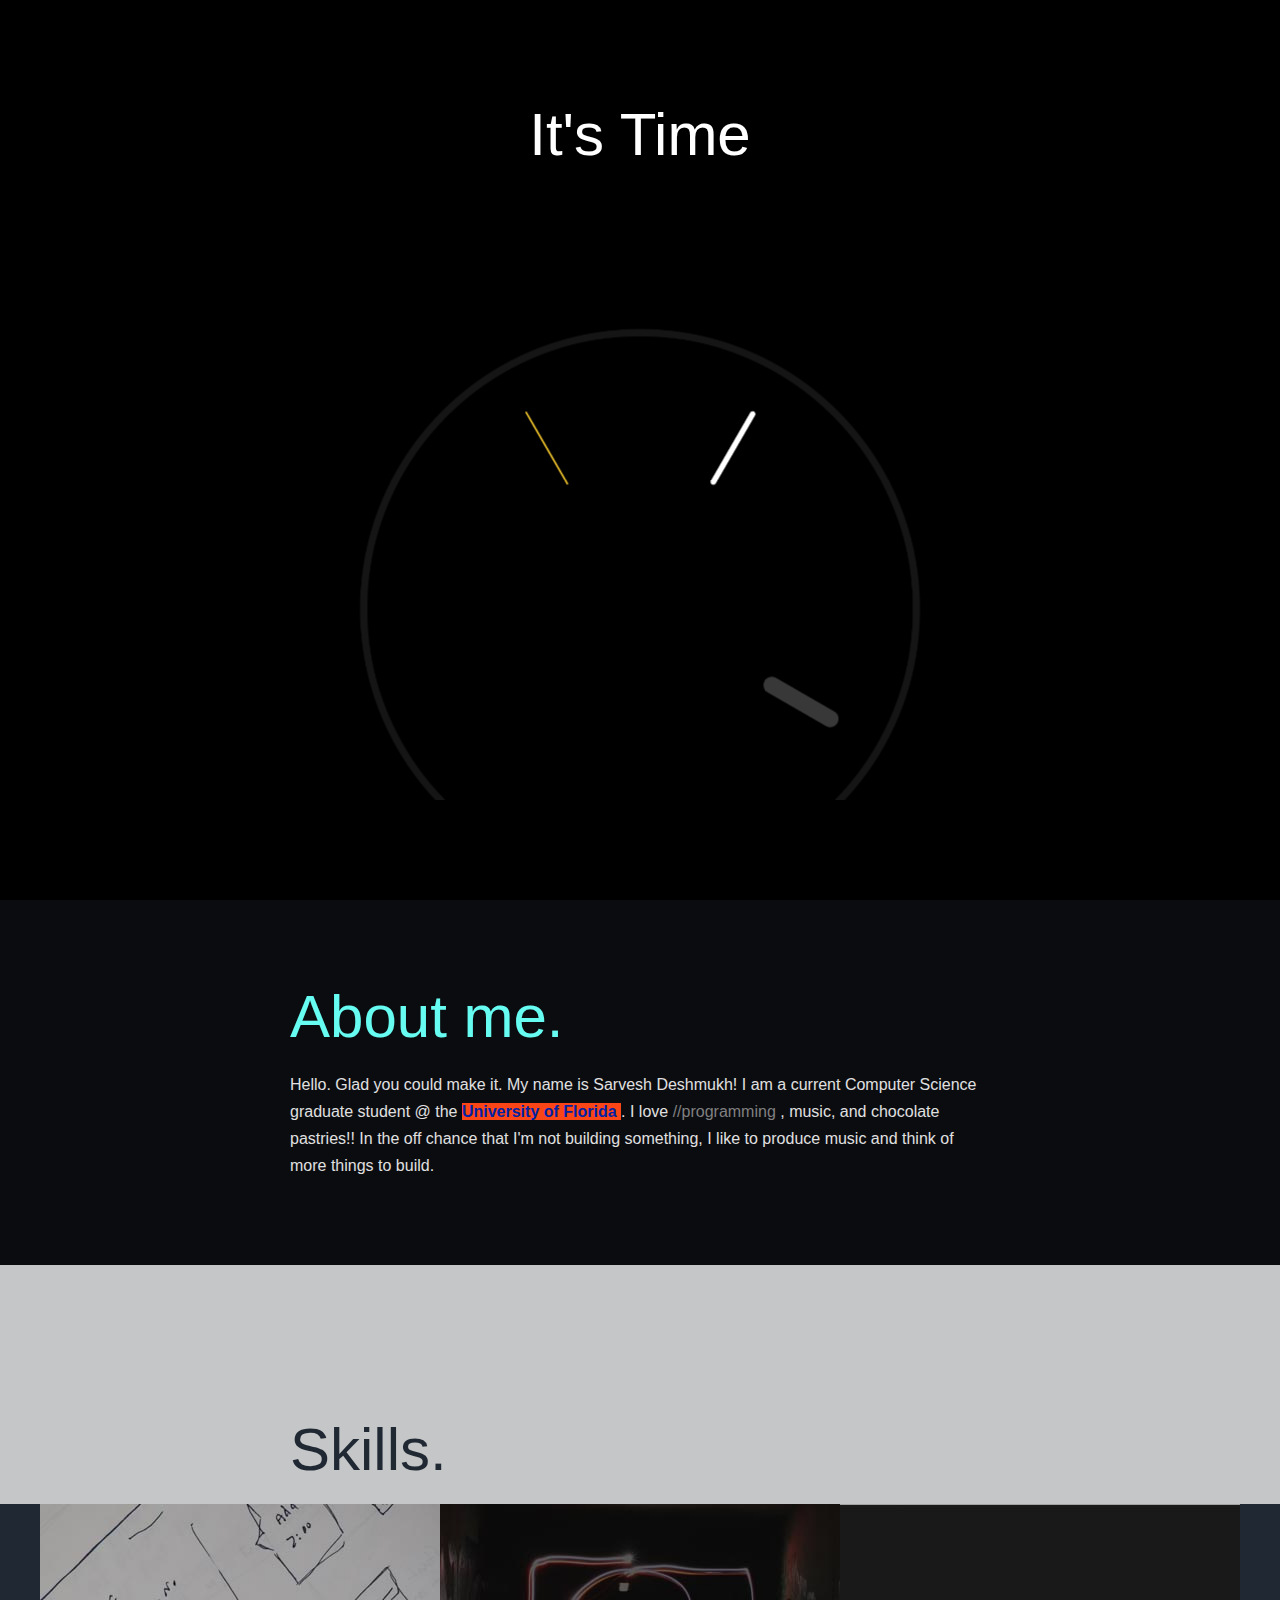
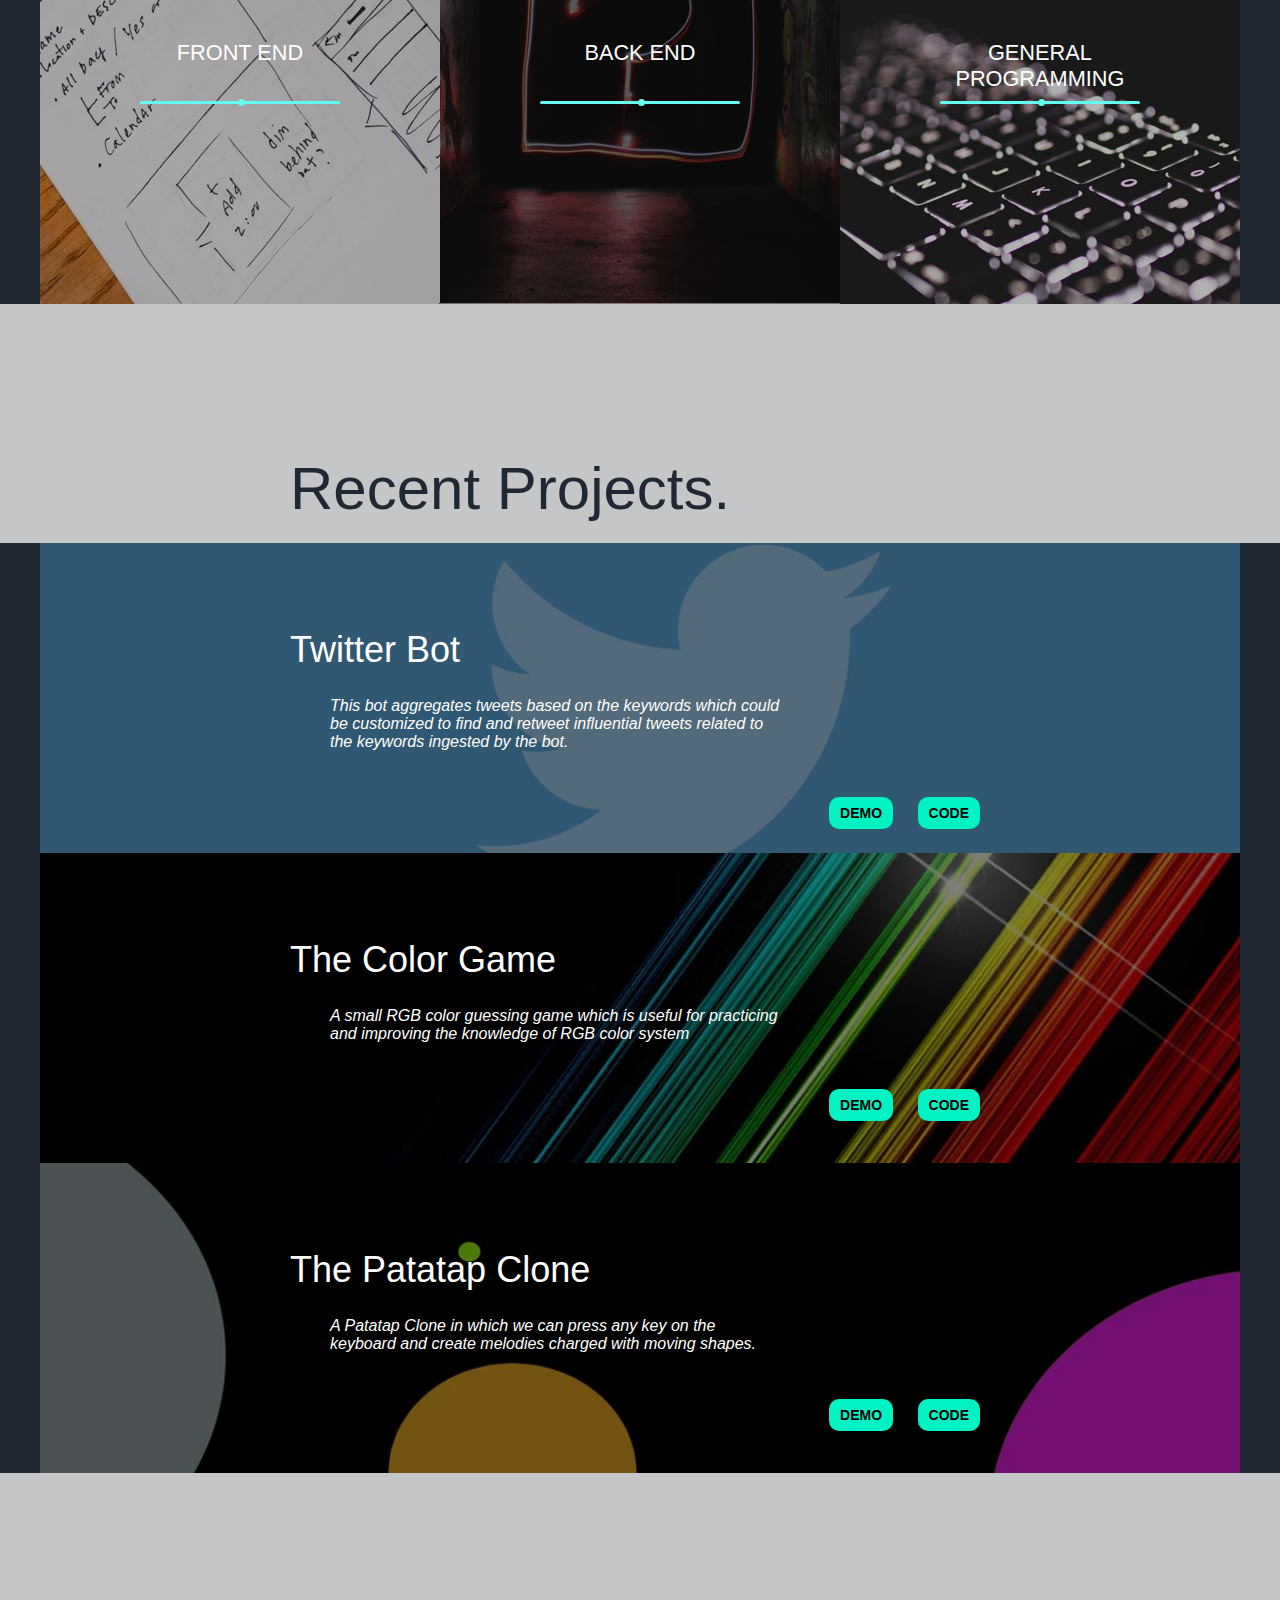
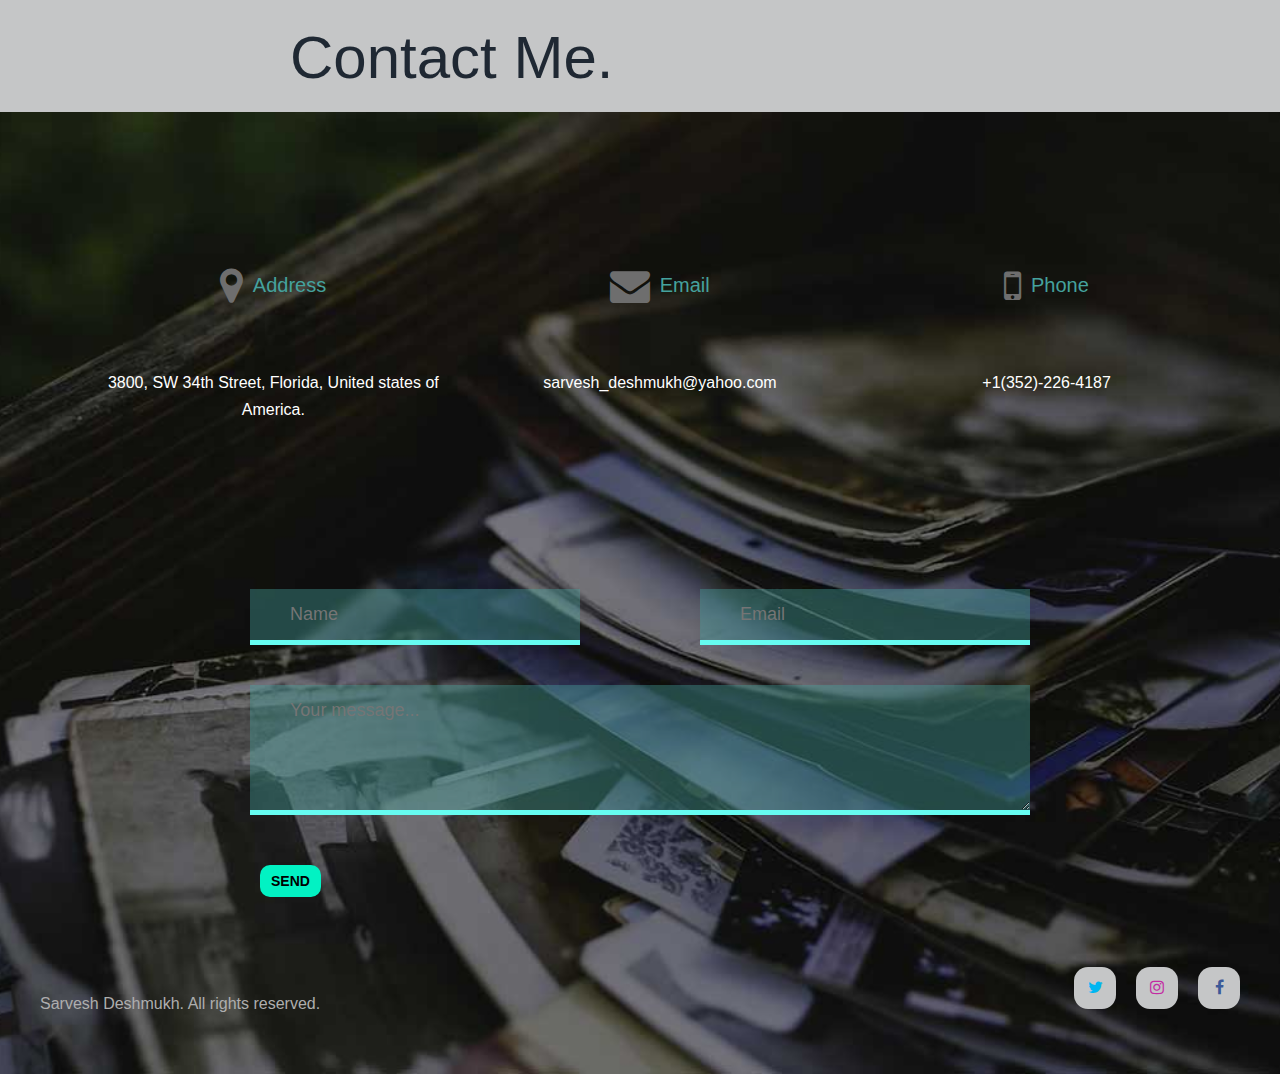
<file: index.html>
<!DOCTYPE html>
<html>
    <head>
        <meta charset="utf-8">
        <meta name="viewport" content="width=device-width, initial-scale=1">
        <title>Sarvesh Deshmukh</title>
        <link rel="stylesheet" href="https://maxcdn.bootstrapcdn.com/font-awesome/4.3.0/css/font-awesome.min.css">
        <link rel="stylesheet" type="text/css" href="css/style.css"></link>
    </head>
    <body>

        <div id="preloader">
            <div class="section">
                <h1 class="clock-heading">It's Time</h1>

                <div class="clock-wrapper">
                    <img class="clock-img clock" src="img/clock-png.png">
                    <img class="clock-img hours" src="img/hours-png.png">
                    <img class="clock-img minutes" src="img/minutes-png.png">
                    <img class="clock-img seconds" src="img/seconds-png.png">
                </div>
            </div>
        </div>

    <nav>
            <ul>
                <li><a href="#" data-scroll-target=".about">About</a></li>
                <li><a href="#" data-scroll-target=".skills">Skills</a></li>
                <li><a href="#" data-scroll-target=".recent-projects">Recent Projects</a></li>
                <li><a href="#" data-scroll-target=".contact-me">Contact</a></li>
            </ul>
        </nav> <!-- end of nav -->

        <div class="intro">
            <div class="container">
                <div class="intro-headings">
                    <h1>Sarvesh Deshmukh</h1>
                    <h4>Software developer</h4>
                    <ul class="social-head social-list-head">
                        <li>
                            <a href="mailto:sarvesh_deshmukh@yahoo.com" target="_blank">
                                <span class="fa-stack fa-lg">
                                    <i class="fa fa-circle-o fa-stack-2x"></i>
                                    <i class="fa fa-envelope fa-inverse fa-stack-1x"></i>
                                </span>
                            </a>
                        <li>
                         <li>
                            <a href="https://www.linkedin.com/in/sarvesh-deshmukh" target="_blank">
                                <span class="fa-stack fa-lg">
                                    <i class="fa fa-circle-o fa-stack-2x"></i>
                                    <i class="fa fa-linkedin fa-inverse fa-stack-1x"></i>
                                </span>
                            </a>
                        <li>
                         <li>
                            <a href="https://github.com/SarveshDeshmukh" target="_blank">
                                <span class="fa-stack fa-lg">
                                    <i class="fa fa-circle-o fa-stack-2x"></i>
                                    <i class="fa fa-github-alt fa-inverse fa-stack-1x"></i>
                                </span>
                            </a>
                        <li>
                         <li>
                            <a href="https://soundcloud.com/saveshh" target="_blank">
                                <span class="fa-stack fa-lg">
                                    <i class="fa fa-circle-o fa-stack-2x"></i>
                                    <i class="fa fa-soundcloud fa-inverse fa-stack-1x"></i>
                                </span>
                            </a>
                        <li>
                         <li>
                            <a href="https://twitter.com/OneTouchGiroud" target="_blank">
                                <span class="fa-stack fa-lg">
                                    <i class="fa fa-circle-o fa-stack-2x"></i>
                                    <i class="fa fa-twitter fa-inverse fa-stack-1x"></i>
                                </span>
                            </a>
                        <li>
                         <li>
                            <a href="https://www.facebook.com/sarvesh.deshmukh.5" target="_blank">
                                <span class="fa-stack fa-lg">
                                    <i class="fa fa-circle-o fa-stack-2x"></i>
                                    <i class="fa fa-facebook fa-inverse fa-stack-1x"></i>
                                </span>
                            </a>
                        <li>
                         <li>
                            <a href="https://www.dropbox.com/s/4krc360x67r2nw2/SResume.pdf?dl=0" target="_blank">
                                <span class="fa-stack fa-lg">
                                    <i class="fa fa-circle-o fa-stack-2x"></i>
                                    <i class="fa fa-file-pdf-o fa-inverse fa-stack-1x"" ></i>
                                </span>
                            </a>
                        <li>
                    </ul>
                </div> <!-- end of intro headings -->

                <!-- <a href="#" class="continue-btn" data-scroll-target=".about" >Continue</a> -->
                <section id="section06" data-scroll-target=".about" class="demo">
                <a href="#" class="continue-btn-scroll" data-scroll-target=".about" ><span></span>...</a>
              </section>

            </div> <!-- end of container -->
        </div> <!-- end of the intro -->

        <div class="about">
            <div class="container-sm">
                <h2>About me.</h2>
                <p>
                    Hello. Glad you could make it. My name is Sarvesh Deshmukh! I am a current Computer Science graduate student @ the <span class="uf">University of Florida </span>. I love <span class="programming-abt">//programming </span>, music, and chocolate pastries!! In the off chance that I'm not building something, I like to produce music and think of more things to build.

                </p>
            </div> <!-- end of container small -->
        </div> <!-- end of about section -->

        <div class="skills">
            <div class="container-sm">
               <h2>Skills.</h2>
            </div> <!--end of container small -->

            <div class="skills-list-bg">
                <ul class="skills-list container">
                    <li class="skill front-end">
                        <h5>Front End</h5>
                        <p>
                            JavaScript, CSS, HTML, jQuery
                        </p>
                        <span class="skill-divider"></span>
                    </li>

                    <li class="skill back-end">
                        <h5>Back End</h5>
                        <p>
                            Node.js, MongoDB
                        </p>
                        <span class="skill-divider"></span>
                    </li>

                    <li class="skill gen-prog">
                        <h5>General Programming</h5>
                        <p>
                            Java, C#
                        </p>
                        <span class="skill-divider"></span>
                    </li>

                </ul> <!-- end of skills list / container -->
            </div> <!-- end of skills list bg -->
        </div> <!-- end of skills -->


        <div class="recent-projects">
            <div class="container-sm">
                <h2>Recent Projects.</h2>
            </div> <!-- end of container small -->

            <div class="recent-projects-list-bg">
                <ul class="recent-projects-list container">
                    <li class="project chrome">
                        <div class="project-visible-content">
                            <div class="container-sm">
                                <h3>Twitter Bot</h3>
                                <div class="project-text-wrapper">
                                    <blockquote>
                                       <i>
                                           This bot aggregates tweets based on the keywords which could be customized to find and retweet influential tweets related to the keywords ingested by the bot.
                                       </i>
                                    </blockquote>
                                    <div class="code-demo">
                                        <a href="https://twitter.com/_afcBot" target="_blank" class="demo-btn">Demo</a>
                                        <a href="https://github.com/SarveshDeshmukh/twitter-bot" target="_blank" class="code-btn">Code</a>
                                    </div>
                                </div> <!-- end of project text wrapper -->
                            </div> <!-- end of container small -->
                        </div> <!-- end of visible content -->
                    </li> <!-- end of project -->
                    <li class="project color-game">
                        <div class="project-visible-content">
                            <div class="container-sm">
                                <h3>The Color Game</h3>
                                <div class="project-text-wrapper">
                                    <blockquote>
                                       <i>
                                            A small RGB color guessing game which is useful for practicing and improving the knowledge of RGB color system
                                       </i>
                                    </blockquote>

                                    <div class="code-demo">
                                        <a href="https://sarveshdeshmukh.github.io/color-game/colorGame.html" target="_blank" class="demo-btn">Demo</a>
                                        <a href="https://github.com/SarveshDeshmukh/color-game" target="_blank" class="code-btn">Code</a>
                                    </div>
                                </div> <!-- end of project text wrapper -->
                            </div> <!-- end of container small -->
                        </div> <!-- end of visible content -->
                    </li>

                    <li class="project patatap">
                        <div class="project-visible-content">
                            <div class="container-sm">
                                <h3>The Patatap Clone</h3>
                                <div class="project-text-wrapper">
                                    <blockquote>
                                       <i>
                                           A Patatap Clone in which we can press any key on the keyboard and create melodies charged with moving shapes.
                                       </i>
                                    </blockquote>

                                    <div class="code-demo">
                                        <a href="https://sarveshdeshmukh.github.io/patatap-clone/" target="_blank" class="demo-btn">Demo</a>
                                        <a href="https://github.com/SarveshDeshmukh/patatap-clone" target="_blank" class="code-btn">Code</a>
                                    </div>
                                </div> <!-- end of project text wrapper -->
                            </div> <!-- end of container small -->
                        </div> <!-- end of visible content -->
                    </li>

                </ul> <!-- end of recent projct list/container -->
            </div> <!-- end of recent projects list bg-->
        </div> <!-- end of recent projects -->

        <div class="contact-me">
            <div class="container-sm">
                <h2>Contact Me.</h2>
            </div> <!-- end of container small -->

            <div class="contact-me-bg">
                <div class="container">
                    <ul class="contact-list">
                        <li>
                            <i class="fa fa-map-marker" aria-hidden="true"></i>
                            <h6>Address</h6>
                            <p>3800, SW 34th Street, Florida, United states of America.
                        </li>

                        <li>
                            <i class="fa fa-envelope" aria-hidden="true"></i>
                            <h6>Email</h6>
                            <p>sarvesh_deshmukh@yahoo.com</p>
                        </li>

                        <li>
                            <i class="fa fa-mobile" aria-hidden="true"></i>
                            <h6>Phone</h6>
                            <p>+1(352)-226-4187</p>
                        </li>
                    </ul> <!-- end of contact list -->

                    <script type="text/javascript" > var submitted = false;</script>
                    <iframe name ="hidden-iframe" id ="hidden-iframe" style="display:none" onload="if (submitted){
                                location.reload();
                        }"></iframe>
                    <form action="https://docs.google.com/forms/d/e/1FAIpQLSckkP1IXegDurvOcTHxyCd-pHXDqCb6r6asdkkcd5bpFKEsLw/formResponse" target="hidden-iframe" method="POST" id="mG61Hd" onsubmit="submitted=true;"><div class="freebirdFormviewerViewFormCard">
                            <div class="freebirdFormviewerViewAccentBanner freebirdAccentBackground"></div>
                            <div class="freebirdFormviewerViewFormContent ">
                                    <div class="freebirdFormviewerViewHeaderHeader">
                                            <div class="freebirdFormviewerViewHeaderTitleRow">

                                            </div>
                                    </div>
                            <div class="freebirdFormviewerViewItemList" role="list">
                                    <div role="listitem" class="freebirdFormviewerViewItemsItemItem freebirdFormviewerViewItemsTextTextItem" jsname="ibnC6b" jscontroller="rDGJeb" jsaction="sPvj8e:e4JwSe,vwKRrd;" data-item-id="1799977086">
                                            <div class="freebirdFormviewerViewItemsItemItemHeader">
                                                    <div class="freebirdFormviewerViewItemsItemItemTitleContainer">
                                                            <div class="freebirdFormviewerViewItemsItemItemTitle" dir="auto" role="heading" aria-level="2" aria-describedby="i.desc.1799977086"></div>
                                                    <div class="freebirdFormviewerViewItemsItemItemHelpText" id="i.desc.1799977086" dir="auto">
                                                    </div>
                                            </div>
                                    </div>
                                    <div class="name-input-wrap freebirdFormviewerViewItemsTextItemWrapper">
                                            <div class="quantumWizTextinputPaperinputEl freebirdFormviewerViewItemsTextShortText freebirdThemedInput" jscontroller="pxq3x" jsaction="clickonly:KjsqPd; focus:Jt1EX; blur:fpfTEe; input:Lg5SV;" jsshadow="" jsname="W85ice"><div class="quantumWizTextinputPaperinputMainContent exportContent">
                                                    <div class="quantumWizTextinputPaperinputContentArea">
                                                            <div class="quantumWizTextinputPaperinputInputArea">
                                                                    <input type="text" class="quantumWizTextinputPaperinputInput exportInput" jsname="YPqjbf" autocomplete="off" tabindex="0" title="Name" placeholder="Name" aria-label="Name" aria-describedby="i.desc.1799977086 i.err.1799977086" name="entry.48001154" value="" dir="auto" data-initial-dir="auto" data-initial-value="">

                                                            </div>
                                                                    <div class="quantumWizTextinputPaperinputUnderline exportUnderline"></div>
                                                                    <div jsname="XmnwAc" class="quantumWizTextinputPaperinputFocusUnderline exportFocusUnderline"></div>
                                                            </div>
                                                    </div>
                                                    <div class="quantumWizTextinputPaperinputCounterErrorHolder">
                                                            <div jsname="ty6ygf" class="quantumWizTextinputPaperinputHint exportHint"></div>
                                                    </div>
                                            </div>
                                    </div>
                                    <div class="freebirdFormviewerViewItemsItemGradingGradingBox freebirdFormviewerViewItemsItemGradingFeedbackBox" jsname="R7fTud"></div>
                                    <div jsname="XbIQze" class="freebirdFormviewerViewItemsItemErrorMessage" id="i.err.1799977086" role="alert"></div>
                            </div>
                            <div role="listitem" class="freebirdFormviewerViewItemsItemItem freebirdFormviewerViewItemsTextTextItem" jsname="ibnC6b" jscontroller="rDGJeb" jsaction="sPvj8e:e4JwSe,vwKRrd;" data-item-id="136136943">
                                    <div class="freebirdFormviewerViewItemsItemItemHeader">
                                            <div class="freebirdFormviewerViewItemsItemItemTitleContainer"><div class="freebirdFormviewerViewItemsItemItemTitle" dir="auto" role="heading" aria-level="2" aria-describedby="i.desc.136136943">
                                            </div>
                                            <div class="freebirdFormviewerViewItemsItemItemHelpText" id="i.desc.136136943" dir="auto"></div>
                                    </div>
                            </div>
                            <div class="email-input-wrap freebirdFormviewerViewItemsTextItemWrapper">
                                    <div class="quantumWizTextinputPaperinputEl freebirdFormviewerViewItemsTextShortText freebirdThemedInput" jscontroller="pxq3x" jsaction="clickonly:KjsqPd; focus:Jt1EX; blur:fpfTEe; input:Lg5SV;" jsshadow="" jsname="W85ice">
                                            <div class="quantumWizTextinputPaperinputMainContent exportContent">
                                                    <div class="quantumWizTextinputPaperinputContentArea">
                                                            <div class="quantumWizTextinputPaperinputInputArea">
                                                                    <input type="text" class="quantumWizTextinputPaperinputInput exportInput" jsname="YPqjbf" autocomplete="off" tabindex="0" placeholder="Email" title="Email" aria-label="Email" aria-describedby="i.desc.136136943 i.err.136136943" name="entry.409552645" value="" dir="auto" data-initial-dir="auto" data-initial-value="">

                                                                    </div>
                                                                            <div class="quantumWizTextinputPaperinputUnderline exportUnderline"></div>
                                                                    <div jsname="XmnwAc" class="quantumWizTextinputPaperinputFocusUnderline exportFocusUnderline"></div>
                                                            </div>
                                                    </div>
                                                    <div class="quantumWizTextinputPaperinputCounterErrorHolder">
                                                                <div jsname="ty6ygf" class="quantumWizTextinputPaperinputHint exportHint"></div>
                                                    </div>
                                            </div>
                                    </div>
                                    <div class="freebirdFormviewerViewItemsItemGradingGradingBox freebirdFormviewerViewItemsItemGradingFeedbackBox" jsname="R7fTud"></div>
                                    <div jsname="XbIQze" class="freebirdFormviewerViewItemsItemErrorMessage" id="i.err.136136943" role="alert"></div>
                            </div>
                            <div role="listitem" class="freebirdFormviewerViewItemsItemItem freebirdFormviewerViewItemsTextTextItem" jsname="ibnC6b" jscontroller="rDGJeb" jsaction="sPvj8e:e4JwSe,vwKRrd;" data-item-id="324635761"><div class="freebirdFormviewerViewItemsItemItemHeader">
                                <div class="freebirdFormviewerViewItemsItemItemTitleContainer">
                                    <div class="freebirdFormviewerViewItemsItemItemTitle" dir="auto" role="heading" aria-level="2" aria-describedby="i.desc.324635761"></div>
                                    <div class="freebirdFormviewerViewItemsItemItemHelpText" id="i.desc.324635761" dir="auto"></div>
                                </div></div><div class="message-input-wrapper quantumWizTextinputPapertextareaEl modeLight freebirdFormviewerViewItemsTextLongText freebirdThemedInput" jscontroller="pxq3x" jsaction="clickonly:KjsqPd; focus:Jt1EX; blur:fpfTEe; input:Lg5SV;" jsshadow="" jsname="W85ice"><div class="quantumWizTextinputPapertextareaMainContent exportContent"><div class="quantumWizTextinputPapertextareaContentArea exportContentArea"><textarea class="quantumWizTextinputPapertextareaInput exportTextarea" jsname="YPqjbf" data-rows="1" tabindex="0" placeholder="Your message..." aria-label="Message" jscontroller="gZjhIf" jsaction="input:Lg5SV;ti6hGc:XMgOHc;rcuQ6b:WYd;" name="entry.1734595818" dir="auto" data-initial-dir="auto" data-initial-value="" style="height: 24px;"></textarea></div><div class="quantumWizTextinputPapertextareaUnderline exportUnderline"></div><div jsname="XmnwAc" class="quantumWizTextinputPapertextareaFocusUnderline exportFocusUnderline"></div></div><div jsname="ty6ygf" class="quantumWizTextinputPapertextareaHint exportHint"></div></div><div class="freebirdFormviewerViewItemsItemGradingGradingBox freebirdFormviewerViewItemsItemGradingFeedbackBox" jsname="R7fTud"></div><div jsname="XbIQze" class="freebirdFormviewerViewItemsItemErrorMessage" id="i.err.324635761" role="alert"></div></div></div><div class="freebirdFormviewerViewNavigationNavControls" jscontroller="lSvzH" jsaction="rcuQ6b:npT2md;JIbuQc:V3upec(GeGHKb),HiUbje(M2UYVd),NPBnCf(OCpkoe)" data-shuffle-seed="-7570258245956829545"><div class="freebirdFormviewerViewNavigationButtonsAndProgress"><div class="freebirdFormviewerViewNavigationButtons"><div role="button" class="quantumWizButtonPaperbuttonEl quantumWizButtonPaperbuttonFlat quantumWizButtonPaperbuttonDark quantumWizButtonPaperbutton2El2 freebirdFormviewerViewNavigationSubmitButton" jscontroller="VXdfxd" jsaction="click:cOuCgd; mousedown:UX7yZ; mouseup:lbsD7e; mouseenter:tfO1Yc; mouseleave:JywGue;touchstart:p6p2H; touchmove:FwuNnf; touchend:yfqBxc(preventMouseEvents=true|preventDefault=true); touchcancel:JMtRjd;focus:AHmuwe; blur:O22p3e; contextmenu:mg9Pef;" jsshadow="" jsname="M2UYVd" aria-disabled="false" tabindex="0"><div class="quantumWizButtonPaperbuttonRipple exportInk" jsname="ksKsZd"></div><div class="quantumWizButtonPaperbuttonFocusOverlay exportOverlay"></div><content class="quantumWizButtonPaperbuttonContent"><input type="Submit" class="quantumWizButtonPaperbuttonLabel exportLabel button" value="Send" ></input></content></div></div></div></div><input type="hidden" name="fvv" value="1"><input type="hidden" name="draftResponse" value="[null,null,&quot;-7570258245956829545&quot;]
                                "><input type="hidden" name="pageHistory" value="0"><input type="hidden" name="fbzx" value="-7570258245956829545"></div></div></form>

                    <footer>
                        <ul class="social-btn-list clear-fix">
                            <li><a href="https://twitter.com/OneTouchGiroud" target="_blank" class="twitter">
                                <i class="fa fa-twitter" aria-hidden="true"></i>
                            </a></li>
                            <li><a href="https://www.instagram.com/_calmchor/" target="_blank" class="instagram">
                                <i class="fa fa-instagram" aria-hidden="true"></i>
                            </a></li>
                            <li><a href="https://www.facebook.com/sarvesh.deshmukh.5" target="_blank" class="facebook">
                                <i class="fa fa-facebook" aria-hidden="true"></i>
                            </a></li>
                        </ul>

                        <p>
                            Sarvesh Deshmukh. All rights reserved.
                        </p>
                    </footer> <!-- end of footer -->
                </div>
            </div> <!-- end of contact me bg -->

        </div> <!-- end of contact me -->




        <script src="https://ajax.googleapis.com/ajax/libs/jquery/2.1.3/jquery.min.js"></script>
        <script type="text/javascript" src="js/script.js"></script>
    </body>
</html>
</file>
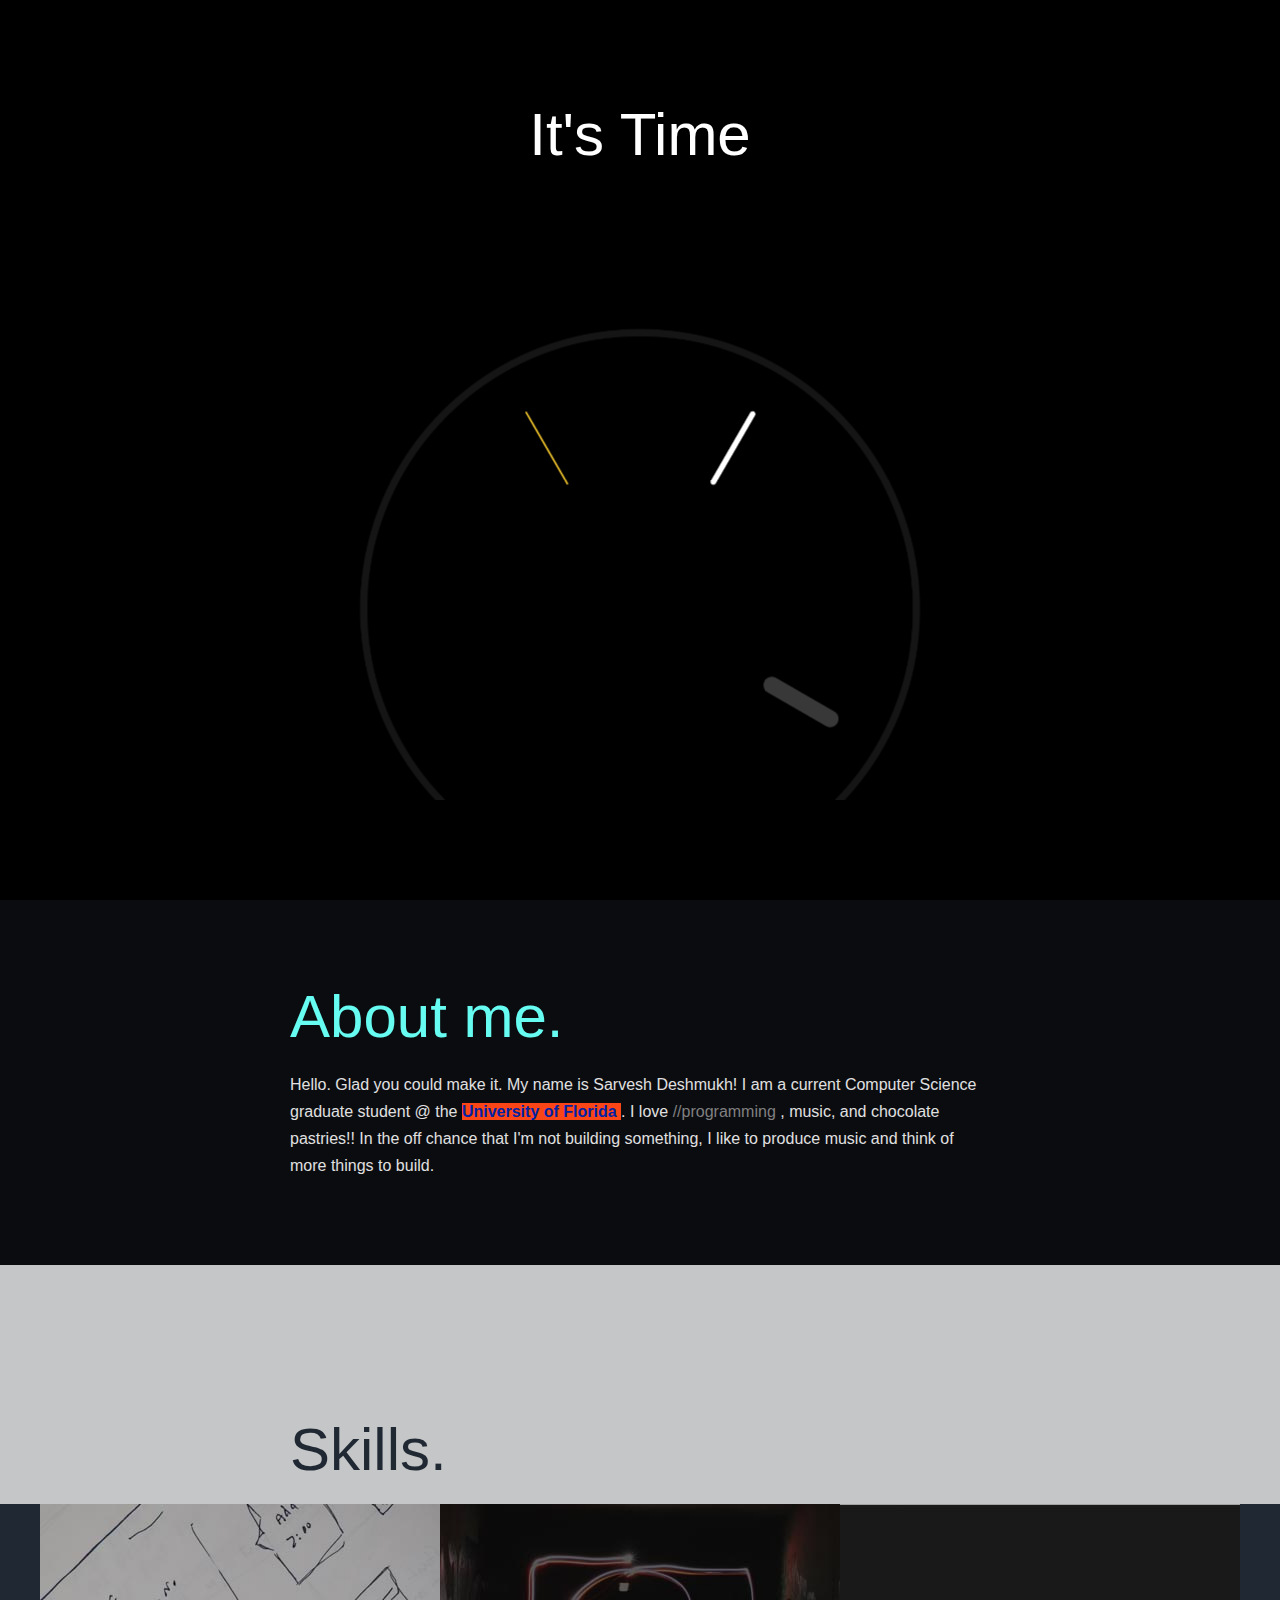
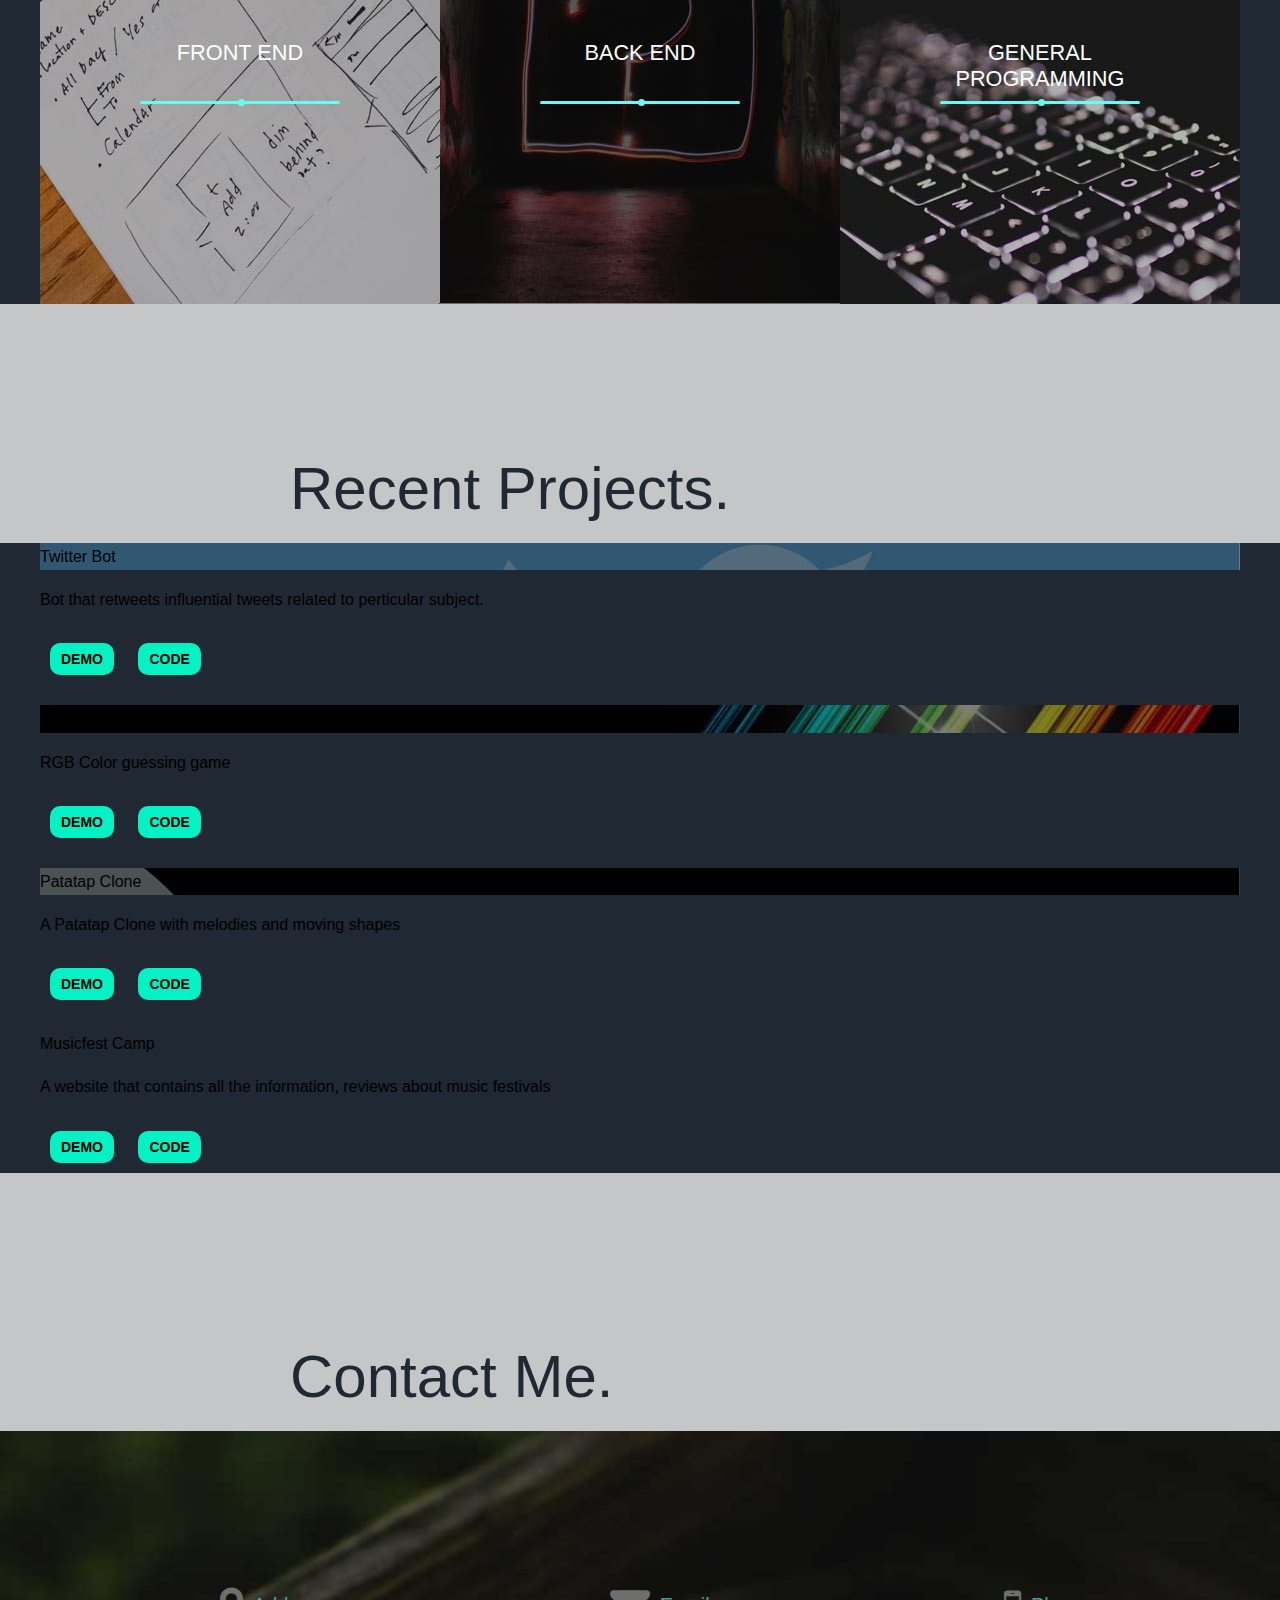
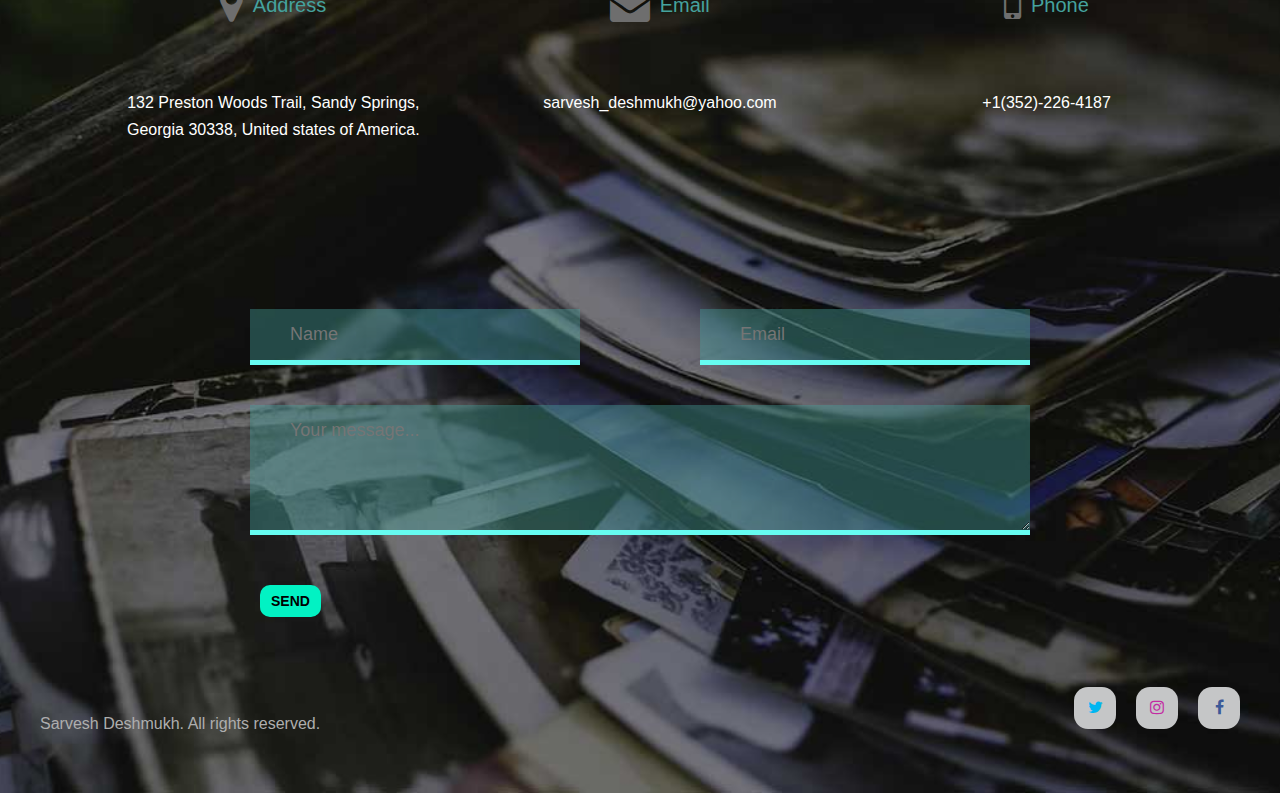
<file: index1.html>
<!DOCTYPE html>
<html>
    <head>
        <meta charset="utf-8">
        <meta name="viewport" content="width=device-width, initial-scale=1">
        <title>Sarvesh Deshmukh</title>
        <link rel="stylesheet" href="https://maxcdn.bootstrapcdn.com/font-awesome/4.3.0/css/font-awesome.min.css">
        <link rel="stylesheet" type="text/css" href="css/style.css"></link>
    </head>
    <body>

        <div id="preloader">
            <div class="section">
                <h1 class="clock-heading">It's Time</h1>

                <div class="clock-wrapper">
                    <img class="clock-img clock" src="img/clock-png.png">
                    <img class="clock-img hours" src="img/hours-png.png">
                    <img class="clock-img minutes" src="img/minutes-png.png">
                    <img class="clock-img seconds" src="img/seconds-png.png">
                </div>
            </div>
        </div>

    <nav>
            <ul>
                <li><a href="#" data-scroll-target=".about">About</a></li>
                <li><a href="#" data-scroll-target=".skills">Skills</a></li>
                <li><a href="#" data-scroll-target=".recent-projects">Recent Projects</a></li>
                <li><a href="#" data-scroll-target=".contact-me">Contact</a></li>
            </ul>
        </nav> <!-- end of nav -->

        <div class="intro">
            <div class="container">
                <div class="intro-headings">
                    <h1>Sarvesh Deshmukh</h1>
                    <h4>Software developer</h4>
                    <ul class="social-head social-list-head">
                        <li>
                            <a href="mailto:sarvesh_deshmukh@yahoo.com" target="_blank">
                                <span class="fa-stack fa-lg">
                                    <i class="fa fa-circle-o fa-stack-2x"></i>
                                    <i class="fa fa-envelope fa-inverse fa-stack-1x"></i>
                                </span>
                            </a>
                        <li>
                         <li>
                            <a href="https://www.linkedin.com/in/sarvesh-deshmukh" target="_blank">
                                <span class="fa-stack fa-lg">
                                    <i class="fa fa-circle-o fa-stack-2x"></i>
                                    <i class="fa fa-linkedin fa-inverse fa-stack-1x"></i>
                                </span>
                            </a>
                        <li>
                         <li>
                            <a href="https://github.com/SarveshDeshmukh" target="_blank">
                                <span class="fa-stack fa-lg">
                                    <i class="fa fa-circle-o fa-stack-2x"></i>
                                    <i class="fa fa-github-alt fa-inverse fa-stack-1x"></i>
                                </span>
                            </a>
                        <li>
                         <li>
                            <a href="https://soundcloud.com/saveshh" target="_blank">
                                <span class="fa-stack fa-lg">
                                    <i class="fa fa-circle-o fa-stack-2x"></i>
                                    <i class="fa fa-soundcloud fa-inverse fa-stack-1x"></i>
                                </span>
                            </a>
                        <li>
                         <li>
                            <a href="https://twitter.com/OneTouchGiroud" target="_blank">
                                <span class="fa-stack fa-lg">
                                    <i class="fa fa-circle-o fa-stack-2x"></i>
                                    <i class="fa fa-twitter fa-inverse fa-stack-1x"></i>
                                </span>
                            </a>
                        <li>
                         <li>
                            <a href="https://www.facebook.com/sarvesh.deshmukh.5" target="_blank">
                                <span class="fa-stack fa-lg">
                                    <i class="fa fa-circle-o fa-stack-2x"></i>
                                    <i class="fa fa-facebook fa-inverse fa-stack-1x"></i>
                                </span>
                            </a>
                        <li>
                         <li>
                            <a href="https://www.dropbox.com/s/al8rckzn38zyp4t/Sarvesh_Resume.pdf?dl=0" target="_blank">
                                <span class="fa-stack fa-lg">
                                    <i class="fa fa-circle-o fa-stack-2x"></i>
                                    <i class="fa fa-file-pdf-o fa-inverse fa-stack-1x"" ></i>
                                </span>
                            </a>
                        <li>
                    </ul>
                </div> <!-- end of intro headings -->

                <!-- <a href="#" class="continue-btn" data-scroll-target=".about" >Continue</a> -->
                <section id="section06" data-scroll-target=".about" class="demo">
                <a href="#" class="continue-btn-scroll" data-scroll-target=".about" ><span></span>...</a>
              </section>

            </div> <!-- end of container -->
        </div> <!-- end of the intro -->

        <div class="about">
            <div class="container-sm">
                <h2>About me.</h2>
                <p>
                    Hello. Glad you could make it. My name is Sarvesh Deshmukh! I am a current Computer Science graduate student @ the <span class="uf">University of Florida </span>. I love <span class="programming-abt">//programming </span>, music, and chocolate pastries!! In the off chance that I'm not building something, I like to produce music and think of more things to build.

                </p>
            </div> <!-- end of container small -->
        </div> <!-- end of about section -->

        <div class="skills">
            <div class="container-sm">
               <h2>Skills.</h2>
            </div> <!--end of container small -->

            <div class="skills-list-bg">
                <ul class="skills-list container">
                    <li class="skill front-end">
                        <h5>Front End</h5>
                        <p>
                            JavaScript, CSS, HTML, jQuery
                        </p>
                        <span class="skill-divider"></span>
                    </li>

                    <li class="skill back-end">
                        <h5>Back End</h5>
                        <p>
                            Node.js, MongoDB
                        </p>
                        <span class="skill-divider"></span>
                    </li>

                    <li class="skill gen-prog">
                        <h5>General Programming</h5>
                        <p>
                            Java, C#
                        </p>
                        <span class="skill-divider"></span>
                    </li>

                </ul> <!-- end of skills list / container -->
            </div> <!-- end of skills list bg -->
        </div> <!-- end of skills -->


        <div class="recent-projects">
            <div class="container-sm">
                <h2>Recent Projects.</h2>
            </div> <!-- end of container small -->

            <div class="recent-projects-list-bg">
                <ul class="recent-projects-list container">
                	<div class="cols">
			<div class="col" ontouchstart="this.classList.toggle('hover');">
				<div class="containerProjects">
					<div class="front" style="background-image: url(./img/bot.jpg)">
						<div class="inner">
							<p>Twitter Bot</p>
              
						</div>
					</div>
					<div class="back">
						<div class="inner">
						  <p>Bot that retweets influential tweets related to perticular subject.
						  <div class="code-demo">
                                        <a href="https://twitter.com/_afcBot" target="_blank" class="demo-btn">Demo</a>
                                        <a href="https://github.com/SarveshDeshmukh/twitter-bot" target="_blank" class="code-btn">Code</a>
                                    </div></p></p>
						</div>
					</div>
				</div>
			</div>
			<div class="col" ontouchstart="this.classList.toggle('hover');">
				<div class="containerProjects">
					<div class="front" style="background-image: url(./img/color-game.jpg)">
						<div class="inner">
							<p>Guess Me?</p>
              
						</div>
					</div>
					<div class="back">
						<div class="inner">
							<p>RGB Color guessing game
							<div class="code-demo">
                                        <a href="https://sarveshdeshmukh.github.io/color-game/colorGame.html" target="_blank" class="demo-btn">Demo</a>
                                        <a href="https://github.com/SarveshDeshmukh/color-game" target="_blank" class="code-btn">Code</a>
                                    </div></p>
						</div>
					</div>
				</div>
			</div>
			<div class="col" ontouchstart="this.classList.toggle('hover');">
				<div class="containerProjects">
					<div class="front" style="background-image: url(./img/patatap.jpg)">
						<div class="inner">
							<p>Patatap Clone</p>
              
						</div>

					</div>
					<div class="back">
						<div class="inner">
							<p>A Patatap Clone with melodies and moving shapes
							<div class="code-demo">
                                        <a href="https://sarveshdeshmukh.github.io/patatap-clone/" target="_blank" class="demo-btn">Demo</a>
                                        <a href="https://github.com/SarveshDeshmukh/patatap-clone" target="_blank" class="code-btn">Code</a>
                                    </div></p>


						</div>
					</div>
				</div>
			</div>
			<div class="col" ontouchstart="this.classList.toggle('hover');">
				<div class="containerProjects">
					<div class="front" style="background-image: url(https://unsplash.it/503/503/)">
						<div class="inner">
							<p>Musicfest Camp</p>
              
						</div>
					</div>
					<div class="back">
						<div class="inner">
							<p>A website that contains all the information, reviews about music festivals
							<div class="code-demo">
                                        <a href="#" class="demo-btn">Demo</a>
                                        <a href="https://github.com/SarveshDeshmukh/music-fest-camp" target="_blank" class="code-btn">Code</a>
                                    </div></p>
						</div>
					</div>
				</div>
			</div>

		</div>



                   <!--  <li class="project chrome">
                        <div class="project-visible-content">
                            <div class="container-sm">
                                <h3>Twitter Bot</h3>
                                <div class="project-text-wrapper">
                                    <blockquote>
                                       <i>
                                           This bot aggregates tweets based on the keywords which could be customized to find and retweet influential tweets related to the keywords ingested by the bot.
                                       </i>
                                    </blockquote>
                                    <div class="code-demo">
                                        <a href="https://twitter.com/_afcBot" target="_blank" class="demo-btn">Demo</a>
                                        <a href="https://github.com/SarveshDeshmukh/twitter-bot" target="_blank" class="code-btn">Code</a>
                                    </div> -->
                                <!-- </div> --> <!-- end of project text wrapper -->
                            <!-- </div> --> <!-- end of container small -->
                        <!-- </div> --> <!-- end of visible content -->
                    <!-- </li>  --><!-- end of project -->
                    <!-- <li class="project color-game">
                        <div class="project-visible-content">
                            <div class="container-sm">
                                <h3>The Color Game</h3>
                                <div class="project-text-wrapper">
                                    <blockquote>
                                       <i>
                                            A small RGB color guessing game which is useful for practicing and improving the knowledge of RGB color system
                                       </i>
                                    </blockquote>

                                    <div class="code-demo">
                                        <a href="https://sarveshdeshmukh.github.io/color-game/colorGame.html" target="_blank" class="demo-btn">Demo</a>
                                        <a href="https://github.com/SarveshDeshmukh/color-game" target="_blank" class="code-btn">Code</a>
                                    </div> -->
                                <!-- </div> --> <!-- end of project text wrapper -->
                            <!-- </div> --> <!-- end of container small -->
                        <!-- </div> --> <!-- end of visible content -->
                   <!--  </li> -->

                    <!-- <li class="project patatap">
                        <div class="project-visible-content">
                            <div class="container-sm">
                                <h3>The Patatap Clone</h3>
                                <div class="project-text-wrapper">
                                    <blockquote>
                                       <i>
                                           A Patatap Clone in which we can press any key on the keyboard and create melodies charged with moving shapes.
                                       </i>
                                    </blockquote>

                                    <div class="code-demo">
                                        <a href="https://sarveshdeshmukh.github.io/patatap-clone/" target="_blank" class="demo-btn">Demo</a>
                                        <a href="https://github.com/SarveshDeshmukh/patatap-clone" target="_blank" class="code-btn">Code</a>
                                    </div> -->
                                <!-- </div --> <!-- end of project text wrapper -->
                            <!-- </div --> <!-- end of container small -->
                        <!-- </div --><!-- end of visible content -->
                    <!-- </li> -->

                </ul> <!-- end of recent projct list/container -->
            </div> <!-- end of recent projects list bg-->
        </div> <!-- end of recent projects -->

        <div class="contact-me">
            <div class="container-sm">
                <h2>Contact Me.</h2>
            </div> <!-- end of container small -->

            <div class="contact-me-bg">
                <div class="container">
                    <ul class="contact-list">
                        <li>
                            <i class="fa fa-map-marker" aria-hidden="true"></i>
                            <h6>Address</h6>
                            <p>132 Preston Woods Trail, Sandy Springs, Georgia 30338, United states of America.
                        </li>

                        <li>
                            <i class="fa fa-envelope" aria-hidden="true"></i>
                            <h6>Email</h6>
                            <p>sarvesh_deshmukh@yahoo.com</p>
                        </li>

                        <li>
                            <i class="fa fa-mobile" aria-hidden="true"></i>
                            <h6>Phone</h6>
                            <p>+1(352)-226-4187</p>
                        </li>
                    </ul> <!-- end of contact list -->

                    <script type="text/javascript" > var submitted = false;</script>
                    <iframe name ="hidden-iframe" id ="hidden-iframe" style="display:none" onload="if (submitted){
                                location.reload();
                        }"></iframe>
                    <form action="https://docs.google.com/forms/d/e/1FAIpQLSckkP1IXegDurvOcTHxyCd-pHXDqCb6r6asdkkcd5bpFKEsLw/formResponse" target="hidden-iframe" method="POST" id="mG61Hd" onsubmit="submitted=true;"><div class="freebirdFormviewerViewFormCard">
                            <div class="freebirdFormviewerViewAccentBanner freebirdAccentBackground"></div>
                            <div class="freebirdFormviewerViewFormContent ">
                                    <div class="freebirdFormviewerViewHeaderHeader">
                                            <div class="freebirdFormviewerViewHeaderTitleRow">

                                            </div>
                                    </div>
                            <div class="freebirdFormviewerViewItemList" role="list">
                                    <div role="listitem" class="freebirdFormviewerViewItemsItemItem freebirdFormviewerViewItemsTextTextItem" jsname="ibnC6b" jscontroller="rDGJeb" jsaction="sPvj8e:e4JwSe,vwKRrd;" data-item-id="1799977086">
                                            <div class="freebirdFormviewerViewItemsItemItemHeader">
                                                    <div class="freebirdFormviewerViewItemsItemItemTitleContainer">
                                                            <div class="freebirdFormviewerViewItemsItemItemTitle" dir="auto" role="heading" aria-level="2" aria-describedby="i.desc.1799977086"></div>
                                                    <div class="freebirdFormviewerViewItemsItemItemHelpText" id="i.desc.1799977086" dir="auto">
                                                    </div>
                                            </div>
                                    </div>
                                    <div class="name-input-wrap freebirdFormviewerViewItemsTextItemWrapper">
                                            <div class="quantumWizTextinputPaperinputEl freebirdFormviewerViewItemsTextShortText freebirdThemedInput" jscontroller="pxq3x" jsaction="clickonly:KjsqPd; focus:Jt1EX; blur:fpfTEe; input:Lg5SV;" jsshadow="" jsname="W85ice"><div class="quantumWizTextinputPaperinputMainContent exportContent">
                                                    <div class="quantumWizTextinputPaperinputContentArea">
                                                            <div class="quantumWizTextinputPaperinputInputArea">
                                                                    <input type="text" class="quantumWizTextinputPaperinputInput exportInput" jsname="YPqjbf" autocomplete="off" tabindex="0" title="Name" placeholder="Name" aria-label="Name" aria-describedby="i.desc.1799977086 i.err.1799977086" name="entry.48001154" value="" dir="auto" data-initial-dir="auto" data-initial-value="">

                                                            </div>
                                                                    <div class="quantumWizTextinputPaperinputUnderline exportUnderline"></div>
                                                                    <div jsname="XmnwAc" class="quantumWizTextinputPaperinputFocusUnderline exportFocusUnderline"></div>
                                                            </div>
                                                    </div>
                                                    <div class="quantumWizTextinputPaperinputCounterErrorHolder">
                                                            <div jsname="ty6ygf" class="quantumWizTextinputPaperinputHint exportHint"></div>
                                                    </div>
                                            </div>
                                    </div>
                                    <div class="freebirdFormviewerViewItemsItemGradingGradingBox freebirdFormviewerViewItemsItemGradingFeedbackBox" jsname="R7fTud"></div>
                                    <div jsname="XbIQze" class="freebirdFormviewerViewItemsItemErrorMessage" id="i.err.1799977086" role="alert"></div>
                            </div>
                            <div role="listitem" class="freebirdFormviewerViewItemsItemItem freebirdFormviewerViewItemsTextTextItem" jsname="ibnC6b" jscontroller="rDGJeb" jsaction="sPvj8e:e4JwSe,vwKRrd;" data-item-id="136136943">
                                    <div class="freebirdFormviewerViewItemsItemItemHeader">
                                            <div class="freebirdFormviewerViewItemsItemItemTitleContainer"><div class="freebirdFormviewerViewItemsItemItemTitle" dir="auto" role="heading" aria-level="2" aria-describedby="i.desc.136136943">
                                            </div>
                                            <div class="freebirdFormviewerViewItemsItemItemHelpText" id="i.desc.136136943" dir="auto"></div>
                                    </div>
                            </div>
                            <div class="email-input-wrap freebirdFormviewerViewItemsTextItemWrapper">
                                    <div class="quantumWizTextinputPaperinputEl freebirdFormviewerViewItemsTextShortText freebirdThemedInput" jscontroller="pxq3x" jsaction="clickonly:KjsqPd; focus:Jt1EX; blur:fpfTEe; input:Lg5SV;" jsshadow="" jsname="W85ice">
                                            <div class="quantumWizTextinputPaperinputMainContent exportContent">
                                                    <div class="quantumWizTextinputPaperinputContentArea">
                                                            <div class="quantumWizTextinputPaperinputInputArea">
                                                                    <input type="text" class="quantumWizTextinputPaperinputInput exportInput" jsname="YPqjbf" autocomplete="off" tabindex="0" placeholder="Email" title="Email" aria-label="Email" aria-describedby="i.desc.136136943 i.err.136136943" name="entry.409552645" value="" dir="auto" data-initial-dir="auto" data-initial-value="">

                                                                    </div>
                                                                            <div class="quantumWizTextinputPaperinputUnderline exportUnderline"></div>
                                                                    <div jsname="XmnwAc" class="quantumWizTextinputPaperinputFocusUnderline exportFocusUnderline"></div>
                                                            </div>
                                                    </div>
                                                    <div class="quantumWizTextinputPaperinputCounterErrorHolder">
                                                                <div jsname="ty6ygf" class="quantumWizTextinputPaperinputHint exportHint"></div>
                                                    </div>
                                            </div>
                                    </div>
                                    <div class="freebirdFormviewerViewItemsItemGradingGradingBox freebirdFormviewerViewItemsItemGradingFeedbackBox" jsname="R7fTud"></div>
                                    <div jsname="XbIQze" class="freebirdFormviewerViewItemsItemErrorMessage" id="i.err.136136943" role="alert"></div>
                            </div>
                            <div role="listitem" class="freebirdFormviewerViewItemsItemItem freebirdFormviewerViewItemsTextTextItem" jsname="ibnC6b" jscontroller="rDGJeb" jsaction="sPvj8e:e4JwSe,vwKRrd;" data-item-id="324635761"><div class="freebirdFormviewerViewItemsItemItemHeader">
                                <div class="freebirdFormviewerViewItemsItemItemTitleContainer">
                                    <div class="freebirdFormviewerViewItemsItemItemTitle" dir="auto" role="heading" aria-level="2" aria-describedby="i.desc.324635761"></div>
                                    <div class="freebirdFormviewerViewItemsItemItemHelpText" id="i.desc.324635761" dir="auto"></div>
                                </div></div><div class="message-input-wrapper quantumWizTextinputPapertextareaEl modeLight freebirdFormviewerViewItemsTextLongText freebirdThemedInput" jscontroller="pxq3x" jsaction="clickonly:KjsqPd; focus:Jt1EX; blur:fpfTEe; input:Lg5SV;" jsshadow="" jsname="W85ice"><div class="quantumWizTextinputPapertextareaMainContent exportContent"><div class="quantumWizTextinputPapertextareaContentArea exportContentArea"><textarea class="quantumWizTextinputPapertextareaInput exportTextarea" jsname="YPqjbf" data-rows="1" tabindex="0" placeholder="Your message..." aria-label="Message" jscontroller="gZjhIf" jsaction="input:Lg5SV;ti6hGc:XMgOHc;rcuQ6b:WYd;" name="entry.1734595818" dir="auto" data-initial-dir="auto" data-initial-value="" style="height: 24px;"></textarea></div><div class="quantumWizTextinputPapertextareaUnderline exportUnderline"></div><div jsname="XmnwAc" class="quantumWizTextinputPapertextareaFocusUnderline exportFocusUnderline"></div></div><div jsname="ty6ygf" class="quantumWizTextinputPapertextareaHint exportHint"></div></div><div class="freebirdFormviewerViewItemsItemGradingGradingBox freebirdFormviewerViewItemsItemGradingFeedbackBox" jsname="R7fTud"></div><div jsname="XbIQze" class="freebirdFormviewerViewItemsItemErrorMessage" id="i.err.324635761" role="alert"></div></div></div><div class="freebirdFormviewerViewNavigationNavControls" jscontroller="lSvzH" jsaction="rcuQ6b:npT2md;JIbuQc:V3upec(GeGHKb),HiUbje(M2UYVd),NPBnCf(OCpkoe)" data-shuffle-seed="-7570258245956829545"><div class="freebirdFormviewerViewNavigationButtonsAndProgress"><div class="freebirdFormviewerViewNavigationButtons"><div role="button" class="quantumWizButtonPaperbuttonEl quantumWizButtonPaperbuttonFlat quantumWizButtonPaperbuttonDark quantumWizButtonPaperbutton2El2 freebirdFormviewerViewNavigationSubmitButton" jscontroller="VXdfxd" jsaction="click:cOuCgd; mousedown:UX7yZ; mouseup:lbsD7e; mouseenter:tfO1Yc; mouseleave:JywGue;touchstart:p6p2H; touchmove:FwuNnf; touchend:yfqBxc(preventMouseEvents=true|preventDefault=true); touchcancel:JMtRjd;focus:AHmuwe; blur:O22p3e; contextmenu:mg9Pef;" jsshadow="" jsname="M2UYVd" aria-disabled="false" tabindex="0"><div class="quantumWizButtonPaperbuttonRipple exportInk" jsname="ksKsZd"></div><div class="quantumWizButtonPaperbuttonFocusOverlay exportOverlay"></div><content class="quantumWizButtonPaperbuttonContent"><input type="Submit" class="quantumWizButtonPaperbuttonLabel exportLabel button" value="Send" ></input></content></div></div></div></div><input type="hidden" name="fvv" value="1"><input type="hidden" name="draftResponse" value="[null,null,&quot;-7570258245956829545&quot;]
                                "><input type="hidden" name="pageHistory" value="0"><input type="hidden" name="fbzx" value="-7570258245956829545"></div></div></form>

                    <footer>
                        <ul class="social-btn-list clear-fix">
                            <li><a href="https://twitter.com/OneTouchGiroud" target="_blank" class="twitter">
                                <i class="fa fa-twitter" aria-hidden="true"></i>
                            </a></li>
                            <li><a href="https://www.instagram.com/_calmchor/" target="_blank" class="instagram">
                                <i class="fa fa-instagram" aria-hidden="true"></i>
                            </a></li>
                            <li><a href="https://www.facebook.com/sarvesh.deshmukh.5" target="_blank" class="facebook">
                                <i class="fa fa-facebook" aria-hidden="true"></i>
                            </a></li>
                        </ul>

                        <p>
                            Sarvesh Deshmukh. All rights reserved.
                        </p>
                    </footer> <!-- end of footer -->
                </div>
            </div> <!-- end of contact me bg -->

        </div> <!-- end of contact me -->




        <script src="https://ajax.googleapis.com/ajax/libs/jquery/2.1.3/jquery.min.js"></script>
        <script type="text/javascript" src="js/script.js"></script>
    </body>
</html>
</file>
<file: css/style.css>
/*/*/*/*_______FONTS______*/
@import url('https://fonts.googleapis.com/css?family=Lato:300,300i,400|Maven+Pro:400,500');
@import url('https://fonts.googleapis.com/css?family=Aldrich');
@import url(https://fonts.googleapis.com/css?family=Roboto:400,100,900);


/*_______GENERAL______*/


html {
	margin: 0;
	padding: 0;
    font-size: 16px;
}

body{
	margin: 0;
	padding: 0;
	font-size: 0.875em;
	font-family: Lato, Arial, Calibri, sans-serif;
	background-color: #c5c6c7;
}
h1, h2, h3, h4, h5{
	font-family: Maven Pro, Calibri, Arial, sans-serif;
	font-weight: 400;
}
h2{
	font-size: 2em;
	margin-bottom: 20px;
	color: #1f2833;
}

p{
	line-height: 1.7em;
}
.clear-fix:after{
	display: block;
	content: "";
	visibility: hidden;
	overflow: hidden;
	width: 0;
	height: 0;
	font-size: 0;
	line-height: 0;
	clear: both;
}
.container{
	max-width: 1200px;
	margin: 0 auto;
	padding: 0 20px;
}
.container-sm{
	max-width: 700px;
	margin: 0 auto;
	padding: 0 20px;
}

.demo-btn, .code-btn, .button{
	display: inline-block;
	padding: 2 px;
	margin: 10px;
	display: inline-block;
	text-transform: uppercase;
	text-decoration: none;
	color: #000;
	font-family: Maven Pro, Calibri, Arial, sans-serif;
	font-weight: bolder;
	font-size: 0.875em;
	padding: 8px 11px;
	border-radius: 10px;
	/*background-color: #e2f202;*/
	background-color:#02f2c3;
	transition: background-color 0.2s ease, color 0.2s ease;
	-webkit-transition: background-color 0.2s ease, color 0.2s ease;
	-moz-transition: background-color 0.2s ease, color 0.2s ease;
}
.demo-btn:hover, .code-btn:hover, .button:hover{
	background-color: #000;
	color: #e2f202;
}
.about, .skills, .recent-projects, .contact-me {
	padding-top: 100px;
}
.skills-list-bg,.recent-projects-list-bg{
	background-color: #1f2833;
}

/*_______NAV______*/
nav{
	opacity: 0;
	position: fixed;
	z-index: 10000;
	top: 0;
	left: 0;
	width: 100%;
	background-color: rgba(11, 12, 16, 0.6);
	text-align: center;
	transition: transform 0.4s ease;
	-webkit-transition: -webkit-transform 0.4s ease;
	-moz-transition: -moz-transform 0.4s ease;
	padding: 15px 0;
}
nav.hidden{
	transform: translate3d(0,-100%, 0);
	-moz-transform: translate3d(0,-100%, 0);
	-webkit-transform: translate3d(0,-100%, 0);
}
nav ul li{
	display: inline-block;
	margin-right: 15px;
}
nav ul li:last-chlid{
	margin-right: 0;
}
nav ul li a{
	text-decoration: none;
	text-transform: uppercase;
	font-size: 0.875em;
	color: #fff;
	font-family: Maven Pro, Calibri, Arial, sans-serif;

}

/*_______INTRO SECTION______*/

.intro{
	background: #0b0c10 url('../img/intro-bg-act.jpg') no-repeat;
/*	background: url('../img/coding2.png') no-repeat;*/
	background-attachment: fixed;
	background-size: cover;
	background-position: 50% 50%;
	padding-top: 150px;
	padding-bottom: 120px;
	text-align: center;
}
.intro-headings{
	display: inline-block;
	text-align: left;
	margin-bottom: 100px;
}
.intro-headings h1{
	font-size: 1.9em;
	color: #fff;
	text-transform: uppercase;
	font-weight: 400;
}
.intro-headings h4{
	/*color: #aeaeae;*/
	color: #848485;
	text-transform: uppercase;
	font-family: Lato, Arial, Calibri, sans-serif;
	font-weight: 300;
	font-size: 0.8em;
	letter-spacing: 0.2em;
}

section {
  position: relative;
  width: 100%;
  height: 100%;
}
section::after {
  position: absolute;
  bottom: 0;
  left: 0;
  content: '';
  width: 100%;
  height: 80%;
  background: -webkit-linear-gradient(top,rgba(0,0,0,0) 0,rgba(0,0,0,.8) 80%,rgba(0,0,0,.8) 100%);
  background: linear-gradient(to bottom,rgba(0,0,0,0) 0,rgba(0,0,0,.8) 80%,rgba(0,0,0,.8) 100%);
}
section h1 {
  position: absolute;
  top: 50%;
  left: 50%;
  z-index: 2;
  -webkit-transform: translate(-50%, -50%);
  transform: translate(-50%, -50%);
  color: #fff;
  font : normal 300 64px/1 'Josefin Sans', sans-serif;
  text-align: center;
  white-space: nowrap;
}

.demo a {
  position: absolute;
  bottom: 20px;
  left: 50%;
  z-index: 2;
  display: inline-block;
  -webkit-transform: translate(0, -50%);
  transform: translate(0, -50%);
  color: #fff;
  font : normal 400 20px/1 'Josefin Sans', sans-serif;
  letter-spacing: .1em;
  text-decoration: none;
  transition: opacity .3s;
}

#section06 {
	opacity:0;
}
#section06 a span {

  position: absolute;
  top: 0;
  left: 50%;
  width: 24px;
  height: 24px;
  margin-left: -12px;
  border-left: 1px solid #fff;
  border-bottom: 1px solid #fff;
  -webkit-transform: rotateZ(-45deg);
  transform: rotateZ(-45deg);
  -webkit-animation: sdb06 1.5s infinite;
  animation: sdb06 1.5s infinite;
  box-sizing: border-box;
}
@-webkit-keyframes sdb06 {
  0% {
    -webkit-transform: rotateY(0) rotateZ(-45deg) translate(0, 0);
    opacity: 0;
  }
  50% {
    opacity: 1;
  }
  100% {
    -webkit-transform: rotateY(720deg) rotateZ(-45deg) translate(-20px, 20px);
    opacity: 0;
  }
}
@keyframes sdb06 {
  0% {
    transform: rotateY(0) rotateZ(-45deg) translate(0, 0);
    opacity: 0;
  }
  50% {
    opacity: 1;
  }
  100% {
    transform: rotateY(720deg) rotateZ(-45deg) translate(-20px, 20px);
    opacity: 0;
  }
}

.fa-inverse{
	opacity : 0.6;
}
.fa-stack{
	margin-top: -20px;
	font-size: 0.8em;
}
.fa-stack-2x{
	opacity: 0.1;
}
.fa-circle-o{
	color: #848485;
	background-color: #848485;
}
.social-list-head{
	list-style: none;
}
.social-head{
	padding: 0;
	margin: 5px 0 0 -5px;

}
.social-head li {
	display: inline-block;
	opacity: 0;
}
.social-head span{
	margin-right:0;
	transition: background-color 0.4s ease;
	-webkit-transition: background-color 0.4s ease;
	-moz-transition: background-color 0.4s ease;
}

.fa-inverse:hover{
	color: #000;
	transition: background-color 0.4s ease;
	-webkit-transition: background-color 0.4s ease;
	-moz-transition: background-color 0.4s ease;
}

.social-head span:hover{
	background-color: #fff;
}
/*_______ABOUT SECTION______*/

.about{
	background-color: #0b0c10;
	padding-bottom: 70px;
}
.about h2{
	color: #66fcf1;
}

.about p{
	font-family: Maven Pro, Calibri, Arial, sans-serif;
	color: #e0e0e0;
}
.uf{
	color: #0021A4;
	background-color: #FA4616;
	font-weight: bolder;
}
.programming-abt{
	font-family: 'Aldrich', sans-serif;
	color: gray;
}

/*_______SKILLS SECTION______*/
.skills-list{
	list-style: none;
	text-align: center;
}
.skill{
	padding: 50px 0;
	max-width: 250px;
	margin: 0 auto;
}

.skill h5{
	font-size: 1.2em;
	color: #fff;
	text-transform: uppercase;
	margin-bottom: 20px;
}
.skill p{
	color: #6e6e6e;
	font-size: 0.875em;
}


/*_______RECENT PROJECTS______*/

.recent-projects-list{
	list-style: none;
}
}
.recent-projects .container{
	padding : 0;
}
.project-visible-content{
	box-sizing: border-box;
	height: 310px;
	padding-top: 20px;
	text-align: center;
	background-repeat: no-repeat;
	background-position: 50% 50%;
	background-size: cover;
}

.project.chrome .project-visible-content{
	background-image: url('../img/bot.jpg');
}
.project.color-game .project-visible-content{
	background-image: url('../img/color-game.jpg');
}
.project.patatap .project-visible-content{
	background-image: url('../img/patatap.jpg');
}
.project-visible-content h3{
	font-size: 1.4em;
	color: #fff;
	margin-bottom: 10px;
	text-align: left;
}
.project-visible-content blockquote{
	color: #fff;
	font-weight: 300;
	text-align: left;
}
.code-demo{
	margin: 20px 0 20px 0;
}

/*______CONTACT ME SECTION_______*/

.contact-me-bg{
	background: #000 url('../img/contact-me.jpg') no-repeat;
	background-position: 50% 50%;
	background-size: cover;
	padding-top: 100px;
}
.contact-list{
	list-style: none;
}
.contact-list li{
	text-align:center;
	margin-bottom: 50px;
}
.contact-list li .fa, .contact-list li h6{
	display: inline-block;
	vertical-align: middle;
}
.contact-list li .fa{
	font-size: 40px;
	color: #6e6e6e;
}
.contact-list li h6{
	font-size: 1.25em;
	color: #45a29e;
	font-weight: 400;
	margin-left: 5px;
}
.contact-list li p{
	color: #fff;
	margin-top: 25px;
}

/*GOOGLE FORM*/

#mG61Hd{
	margin-bottom: 60px;
}

#mG61Hd .quantumWizTextinputPaperinputInput, #mG61Hd .quantumWizTextinputPapertextareaInput{
	display: block;
	box-sizing: border-box;
	width: 100%;
	border:none;
	border-bottom: 5px solid #66fcf1;
	font-size: 1.125em;
	outline: none;
	font-family: Lato, Arial, Calibri, sans-serif;
	background-color: rgba(69, 162, 158, 0.4);
	margin-bottom: 40px;
}
#mG61Hd .quantumWizTextinputPaperinputInput{
	padding: 15px 40px;
}
#mG61Hd .quantumWizTextinputPapertextareaInput{
	padding: 15px 40px 110px 40px;
}
#mG61Hd .button{
	border: none;
	outline: none;
	cursor: pointer;
}

footer{
	padding-bottom: 40px;
}
footer p{
	color: #aeaeae;
}
footer .social-btn-list{
	list-style: none;
	width: 166px;
	margin: 0 auto 30px auto;
}
footer .social-btn-list li{
	float: left;
	margin-right: 20px;
}
footer .social-btn-list li:last-child{
	margin-right: 0;
}

footer .social-btn-list li a{
	display: block;
	width: 42px;
	height: 42px;
	line-height: 42px;
	border-radius: 14px;
	background-color: #c5c6c7;
	text-align: center;
	transition: background-color 0.2s ease;
	-webkit-transition: background-color 0.2s ease;
	-moz-transition: background-color 0.2s ease;
}
footer .social-btn-list .twitter{
	color: #00b6f1;
}
footer .social-btn-list .instagram{
	color: #c32aa3;
}
footer .social-btn-list .facebook{
	color: #3b5998;
}
footer .social-btn-list li a:hover{
	background-color: #000;
}

/*______MEDIA QUERY______*/
@media only screen and (min-width: 600px){

	html,body{
	margin: 0;
	padding: 0;
	}
	body{
		font-size: 1em;
	}
	h2{
		font-size: 2.2em;
	}
	nav ul li{
		margin-right: 60px;
	}
	nav ul li:last-child{
		margin-right: 0;
	}
	.intro-headings h1{
	font-size: 3em;
	}
	.intro-headings h4{
	font-size: 1.1em;
	letter-spacing: 0.3em;
	}
	.intro .continue-btn{
		background-size: 54px 30px;
		padding-bottom: 45px;
	}

	.fa-stack{
		font-size: 1em;
	}
}

@media only screen and (min-width: 790px){
    html,body{
	margin: 0;
	padding: 0;
	}

	.fa-stack{
		font-size: 1.33333333em;
	}

	.skill{
		max-width: none;
		width: 30%;
		margin-right: 5%;
		float: left;
		padding: 100px 0;
	}
	.skill:last-child{
		margin-right: 0;
	}
	.skills-list:after, .contact-list:after{
	display: block;
	content: "";
	visibility: hidden;
	overflow: hidden;
	width: 0;
	height: 0;
	font-size: 0;
	line-height: 0;
	clear: both;
	}
	.project-visible-content{
		padding-top: 50px;
	}
	.contact-list{
		margin-bottom: 100px;
	}
	.contact-list li{
		box-sizing: border-box;
		width: 33.333333%;
		padding :0 20px;
		float: left;
	}
	footer .social-btn-list{
		float: right;
		margin: 0;
	}
	footer p{
		float: left;
		padding-top: 7px;
	}
	footer:after{
	display: block;
	content: "";
	visibility: hidden;
	overflow: hidden;
	width: 0;
	height: 0;
	font-size: 0;
	line-height: 0;
	clear: both;
	}
}

@media only screen and (min-width: 920px){
	html,body{
	margin: 0;
	padding: 0;
    }

	.intro{
	background: #0b0c10 url('../img/intro-bg-vHigh2.jpg') no-repeat;
	background-attachment: fixed;
	background-size: cover;
	background-position: 50% 50%;
	padding-top: 150px;
	padding-bottom: 120px;
	text-align: center;
    }
	h2{
		font-size: 3.75em;
	}
	.container, .container-sm{
		padding: 0;
	}
	.intro{
		padding-top: 230px;
	}
	.intro-headings{
		margin-bottom: 200px;
	}
	.intro-headings h1{
		font-size: 5em;
	}
	.intro-headings h4{
		font-size: 1.5em;
		letter-spacing: 0.5em;
	}
	.skill{
		box-sizing: border-box;
		width: 33.33%;
		height: 400px;
		margin-right: 0;
		padding: 100px 6%;
		position: relative;
	}

	.skill.front-end{
		background: #000 url('../img/creativity.jpg') no-repeat;
		background-position: 50% 50%;
	}
	.skill.back-end{
		background: #000 url('../img/critical.jpg') no-repeat;
		background-position: 50% 50%;
	}
	.skill.gen-prog{
		background: #000 url('../img/resiliance.jpg') no-repeat;
		background-position: 50% 50%;
	}
	.skill h5{
		font-size: 1.358em;
		color: #fff;
	}
	.skill p{
		color: #aeaeae;
		opacity: 0;
		transform: translate3d(0,-100px,0);
		-webkit-transform: translate3d(0,-100px,0);
		-moz-transform: translate3d(0,-100px,0);
		transition: all 0.5s ease;
	}
	.skill .skill-divider{
		display: block;
		position: absolute;
		bottom: 80px;
		left: 50%;
		width: 200px;
		margin-left: -100px;
		height: 3px;
		border-radius:2px;
		/*background-color: #45a29e;*/
		background-color: #66fcf1;
		transform: translate3d(0,-120px,0);
		-webkit-transform: translate3d(0,-120px,0);
		-moz-transform: translate3d(0,-120px,0);
		transition: all 0.3s ease;
	}
	.skill .skill-divider:before{
		display: block;
		content: "";
		position: absolute;
		width: 7px;
		height: 7px;
		top:-2px;
		left: 50%;
		margin-left: -2px;
		border-radius: 4px;
		background-color: #66fcf1;
	}
	.skill:hover{
		cursor: pointer;
	}
	.skill:hover p{
		cursor:default;
		opacity: 1;
		transform: translate3d(0,0,0);
		-webkit-transform: translate3d(0,0,0);
		-moz-transform: translate3d(0,0,0);
		 background-color: rgba(11, 12, 16, 0.8);
	}
	.skill:hover .skill-divider{
		transform: translate3d(0,0,0);
		-webkit-transform: translate3d(0,0,0);
		-moz-transform: translate3d(0,0,0);
	}
	.project-visible-content{
		text-align: left;
	}
	.project-visible-content h3{
		font-size: 2.25em;
	}
	.project-visible-content blockquote{
		width: 65%;
		float: left;
	}
	.project-visible-content .code-demo{
		float: right;
		text-align: right;
	}
	#mG61Hd{
		width: 780px;
		margin: 0 auto 60px auto;
	}
	#mG61Hd .name-input-wrap.freebirdFormviewerViewItemsTextItemWrapper{
		float:left;
		margin-right: 120px;
	}
	#mG61Hd .quantumWizTextinputPaperinputInput{
		width: 330px;
		margin-bottom: 40px;
	}
	#mG61Hd .message-input-wrap.freebirdFormviewerViewItemsTextItemWrapper{
		clear:left;
		margin: 0 auto 40px auto;
	}
	#mG61Hd .quantumWizTextinputPapertextareaInput{
		width: 780px;
	}

}

@media only screen and (min-width: 1105px){

	html,body{
	margin: 0;
	padding: 0;
}/*NOTHING TO ADD*/
}

/*CLOCK ANIMATION*/

#preloader{
	position: fixed;
	top:0;
	bottom: 0;
	left: 0;
	right: 0;
	background :#000;
}
.section {
                height: 800px;
                margin-bottom: 500px;
                background-color: #000;
                overflow: hidden;
                font-family: 'Titillium Web', Calibri, sans-serif;
            }
            h1.clock-heading {
                color: #fff;
                text-align: center;
                font-weight: 100;
                font-size: 60px;
                margin-top: 100px;
                opacity: 1;
                transform: translate3d(0, 0, 0);
                animation: clockHeadingAnimation 10s ease;
            }
            .clock-wrapper {
                position: relative;
                width: 400px;
                height: 400px;
                margin: 100px auto 0 auto;
                transform: scale(1.4) translate3d(0, 100px, 0);
                animation: clockAnimation 10s ease;
            }
            .clock-wrapper .clock-img {
                position: absolute;
                width: 100%;
                height: auto;
            }

            .clock-wrapper .clock-img.hours {
                transform: rotate(120deg);
                animation: hoursAnimation 10s ease;
            }
            @keyframes hoursAnimation {
                0% { transform: rotate(0); }
                100% { transform: rotate(120deg); }
            }
            .clock-wrapper .clock-img.minutes {
                transform: rotate(1470deg);
                animation: minutesAnimation 10s ease;
            }
            @keyframes minutesAnimation {
                0% { transform: rotate(30deg); }
                100% { transform: rotate(1470deg); }
            }
            .clock-wrapper .clock-img.seconds {
                transform: rotate(26610deg);
                animation: secondsAnimation 10s ease;
            }
            @keyframes secondsAnimation {
                0% { transform: rotate(210deg); }
                100% { transform: rotate(26610deg); }
            }

            @keyframes clockAnimation {
                0% { transform: scale(1) translate3d(0, 0, 0); }
                100% { transform: scale(1.4) translate3d(0, 100px, 0); }
            }
            @keyframes clockHeadingAnimation {
                0% { opacity: 0; transform: translate3d(0, 100px, 0); }
                90% { opacity: 0; transform: translate3d(0, 100px, 0); }
                100% { opacity: 1; transform: translate3d(0, 0, 0); }
            }
</file>
